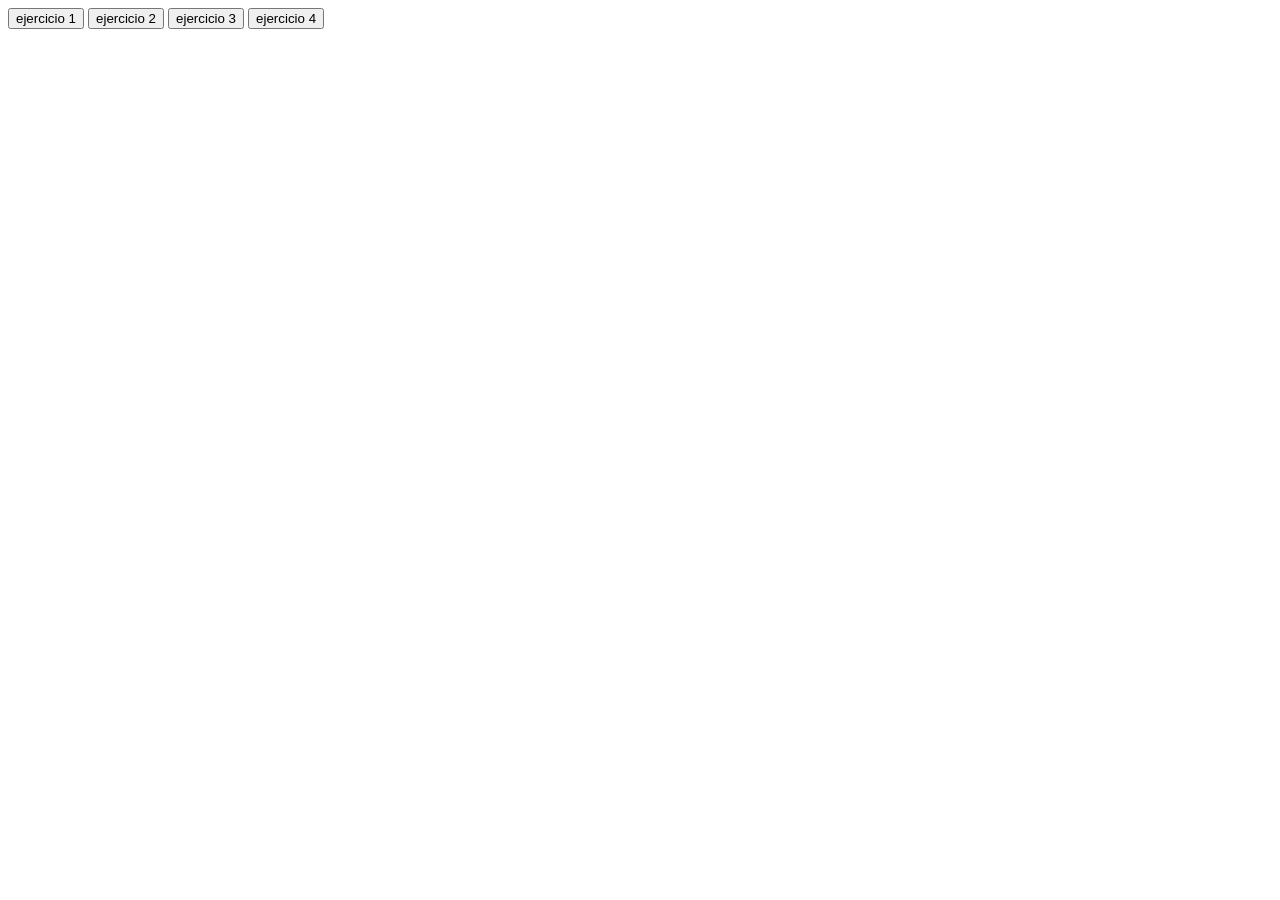
<file: index.html>
<!DOCTYPE html>
<html>
    <head>
        <script src="ejercicio.js"></script>
    </head>
    <body>
        <button onclick="ejecutar(1)">ejercicio 1</button>
        <button onclick="ejecutar(2)">ejercicio 2</button>
        <button onclick="ejecutar(3)">ejercicio 3</button>
        <button onclick="ejecutar(4)">ejercicio 4</button>
    </body>
</html>
</file>
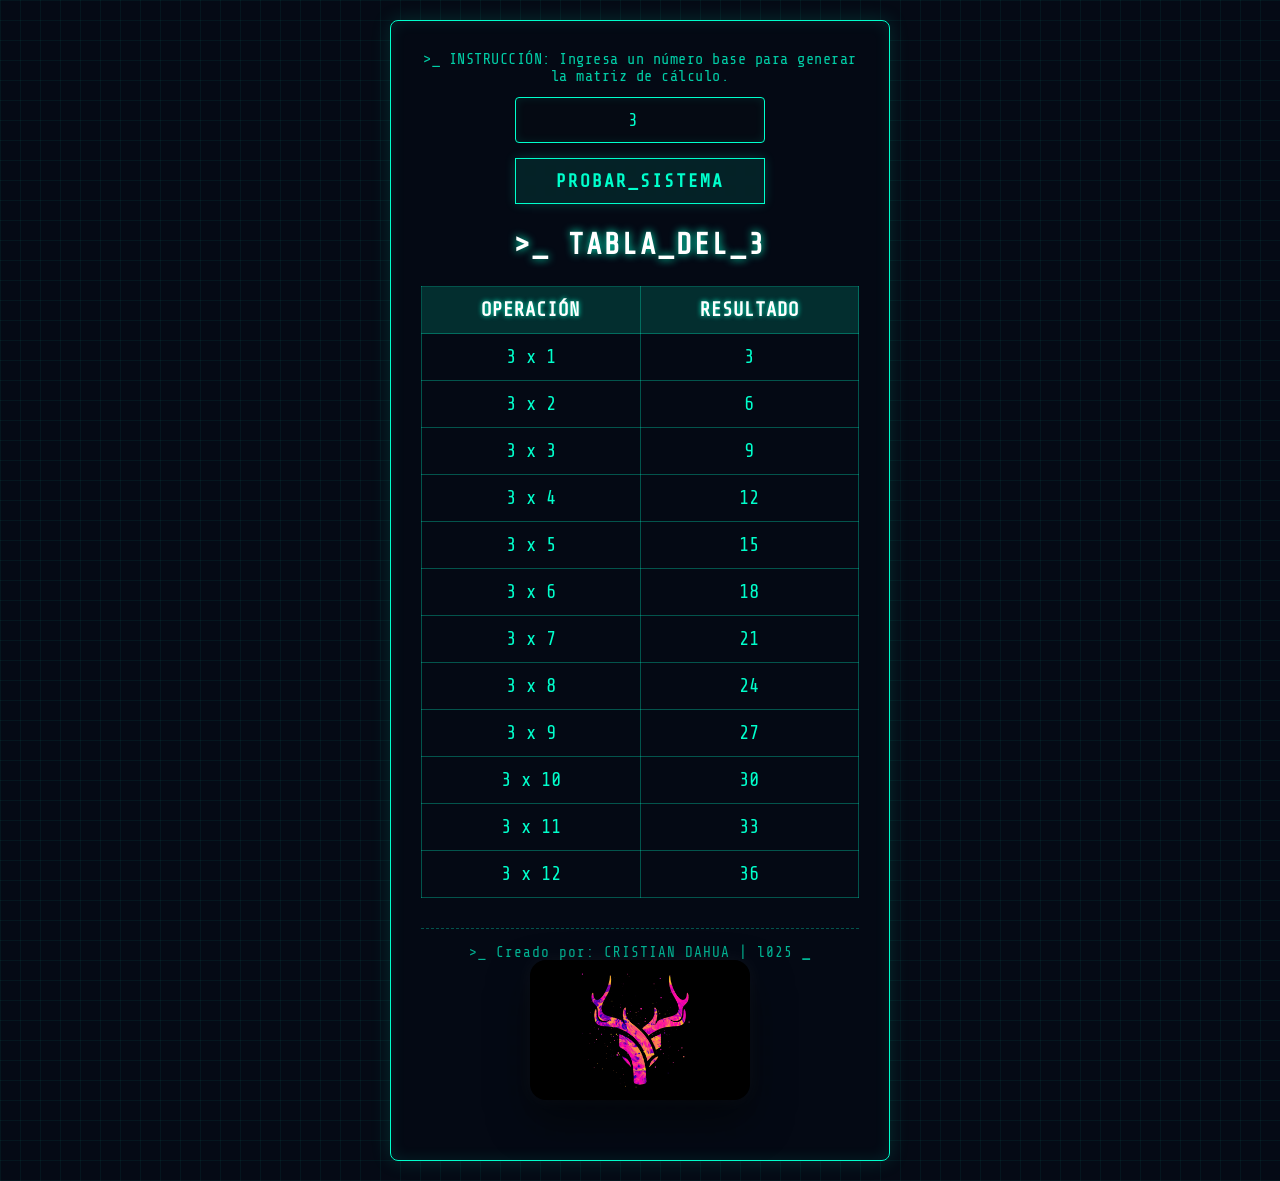
<file: tablas/index.html>
<!DOCTYPE html>
<html lang="es">
<head>
    <meta charset="UTF-8">
    <meta name="viewport" content="width=device-width, initial-scale=1.0">
    <title>Tabla del 3 - Sistema Interfaz</title>
    <!-- Fuente con estilo tecnológico y de código -->
    <link href="https://fonts.googleapis.com/css2?family=Share+Tech+Mono&display=swap" rel="stylesheet">
    <link rel="stylesheet" href="multiplicar.css">
    <script src="multiplicar.js"></script>
</head>
<body>

    <div class="contenedor">
        <!-- Instrucciones claras para el usuario -->
        <p class="instrucciones">>_ INSTRUCCIÓN: Ingresa un número base para generar la matriz de cálculo.</p>
        <!-- Caja de texto para ingresar el número -->
        <input type="number" id="numero-tabla" class="input-tecnologico" placeholder="Ingresa un número" value="3">
        <!-- Botón superior con estilo de consola -->
        <button class="btn-probar" onclick="generarTablas()">PROBAR_SISTEMA</button>
        
        <h1>>_ TABLA_DEL_3</h1>
        
        <!-- Tabla de datos -->
        <table class="tabla-multiplicar">
            <thead>
                <tr>
                    <th>Operación</th>
                    <th>Resultado</th>
                </tr>
            </thead>
            <tbody id="tablas">
                <tr><td class="fila">3 x 1</td><td>3</td></tr>
                <tr><td class="fila">3 x 2</td><td>6</td></tr>
                <tr><td class="fila">3 x 3</td><td>9</td></tr>
                <tr><td class="fila">3 x 4</td><td>12</td></tr>
                <tr><td class="fila">3 x 5</td><td>15</td></tr>
                <tr><td class="fila">3 x 6</td><td>18</td></tr>
                <tr><td class="fila">3 x 7</td><td>21</td></tr>
                <tr><td class="fila">3 x 8</td><td>24</td></tr>
                <tr><td class="fila">3 x 9</td><td>27</td></tr>
                <tr><td class="fila">3 x 10</td><td>30</td></tr>
                <tr><td class="fila">3 x 11</td><td>33</td></tr>
                <tr><td class="fila">3 x 12</td><td>36</td></tr>
            </tbody>
        </table>

        <!-- Pie de página / Firma -->
        <div class="pie-pagina">
            >_ Creado por: CRISTIAN DAHUA | l025
            <span class="cursor-parpadeante">_</span>
        </div>
    <!-- CONTENEDOR PARA LA IMAGEN DEL CIERVO -->
        <div class="contenedor-logo">
            <img src="ciervo.jpg" alt="Logo Ciervo">
        </div>
    </div>

</body>
</html>
</file>
<file: tablas/multiplicar.css>
/* Reseteo básico */
* {
    box-sizing: border-box;
    margin: 0;
    padding: 0;
}

/* Estilos de fondo y tipografía */
body {
    font-family: 'Share Tech Mono', monospace;
    background-color: #050a15;
    color: #00ffcc;
    display: flex;
    justify-content: center;
    padding: 20px;

    /* Fondo con patrón de cuadrícula tecnológica */
    background-image:
        linear-gradient(rgba(0, 255, 204, 0.05) 1px, transparent 1px),
        linear-gradient(90deg, rgba(0, 255, 204, 0.05) 1px, transparent 1px);
    background-size: 20px 20px;
}

/* Panel central de la interfaz */
.contenedor {
    width: 100%;
    max-width: 500px;
    background-color: rgba(5, 10, 21, 0.85);
    padding: 30px;
    border-radius: 8px;

    /* Borde con efecto de resplandor neón */
    border: 1px solid #00ffcc;
    box-shadow: 0 0 20px rgba(0, 255, 204, 0.15),
        inset 0 0 15px rgba(0, 255, 204, 0.1);
    text-align: center;
    backdrop-filter: blur(4px);
}

/* Botón PROBAR estilo ciberpunk */
.btn-probar {
    background-color: rgba(0, 255, 204, 0.1);
    color: #00ffcc;
    border: 1px solid #00ffcc;
    padding: 12px 24px;
    font-size: 18px;
    font-family: inherit;
    font-weight: bold;
    cursor: pointer;
    margin-bottom: 25px;
    width: 100%;
    max-width: 250px;
    letter-spacing: 2px;
    text-transform: uppercase;
    transition: all 0.3s ease;
    box-shadow: 0 0 10px rgba(0, 255, 204, 0.2);
}

/* Efecto al pasar el mouse por el botón */
.btn-probar:hover {
    background-color: #00ffcc;
    color: #050a15;
    box-shadow: 0 0 20px #00ffcc, 0 0 40px rgba(0, 255, 204, 0.5);
}

.btn-probar:active {
    transform: scale(0.96);
}

/* Título de la interfaz */
h1 {
    font-size: 1.8rem;
    margin-bottom: 25px;
    color: #ffffff;
    text-shadow: 0 0 8px #00ffcc;
    letter-spacing: 2px;
}

/* Estructura de la tabla */
.tabla-multiplicar {
    width: 100%;
    border-collapse: collapse;
}

.tabla-multiplicar th,
.tabla-multiplicar td {
    padding: 12px;
    border: 1px solid rgba(0, 255, 204, 0.3);
    font-size: 1.2rem;
}

/* Encabezados de la tabla */
.tabla-multiplicar th {
    background-color: rgba(0, 255, 204, 0.15);
    color: #fff;
    text-transform: uppercase;
    letter-spacing: 1px;
    text-shadow: 0 0 5px #00ffcc;
}

/* Efecto de escaneo al pasar por las filas */
.tabla-multiplicar tbody tr {
    transition: all 0.2s ease;
}

.tabla-multiplicar tbody tr:hover {
    background-color: rgba(0, 255, 204, 0.2);
    box-shadow: inset 0 0 10px rgba(0, 255, 204, 0.4);
    color: #ffffff;
    text-shadow: 0 0 5px #00ffcc;
}

/* =========================================
   ESTILOS DEL PIE DE PÁGINA (FIRMA)
========================================= */
.pie-pagina {
    margin-top: 30px;
    padding-top: 15px;
    border-top: 1px dashed rgba(0, 255, 204, 0.3);
    font-size: 0.9rem;
    color: rgba(0, 255, 204, 0.7);
    letter-spacing: 1px;
    text-align: center;
    transition: all 0.3s ease;
}

.pie-pagina:hover {
    color: #00ffcc;
    text-shadow: 0 0 5px #00ffcc;
}

/* Animación del cursor para darle efecto de terminal */
.cursor-parpadeante {
    font-weight: bold;
    animation: parpadeo 1s step-end infinite;
}

@keyframes parpadeo {

    0%,
    100% {
        opacity: 1;
    }

    50% {
        opacity: 0;
    }
}

/* Ajustes Responsive */
@media (max-width: 400px) {
    .contenedor {
        padding: 15px;
    }

    .btn-probar {
        width: 100%;
        max-width: none;
        font-size: 16px;
    }

    .tabla-multiplicar th,
    .tabla-multiplicar td {
        padding: 10px 5px;
        font-size: 1rem;
    }

    h1 {
        font-size: 1.4rem;
    }

    .pie-pagina {
        font-size: 0.8rem;
    }
}

/* --- LOGO CIERVO --- */
.contenedor-logo {
    display: flex;
    justify-content: center;
    margin-bottom: 30px;
    position: relative;
}

.contenedor-logo img {
    width: 220px;
    height: 140px;
    object-fit: cover;
    border-radius: 16px;
    border: 1px solid var(--glass-border);
    box-shadow: 0 20px 40px rgba(0, 0, 0, 0.5), 0 0 20px rgba(255, 255, 255, 0.05);
    transition: transform 0.3s ease;
}

.contenedor-logo img:hover {
    transform: translateY(-5px);
}

/* =========================================
   ESTILOS DE LA CAJA DE TEXTO (INPUT)
========================================= */
.input-tecnologico {
    background-color: rgba(5, 10, 21, 0.8);
    color: #00ffcc;
    border: 1px solid #00ffcc;
    padding: 12px;
    font-size: 18px;
    font-family: 'Share Tech Mono', monospace;
    border-radius: 4px;
    margin-bottom: 15px;
    width: 100%;
    max-width: 250px;
    text-align: center;
    outline: none;
    box-shadow: inset 0 0 10px rgba(0, 255, 204, 0.1);
    transition: all 0.3s ease;
}

/* Efecto al hacer clic en la caja de texto */
.input-tecnologico:focus {
    box-shadow: 0 0 15px rgba(0, 255, 204, 0.4), inset 0 0 10px rgba(0, 255, 204, 0.2);
    background-color: rgba(0, 255, 204, 0.05);
}

.input-tecnologico::placeholder {
    color: rgba(0, 255, 204, 0.5);
}

/* Estilos para el texto de instrucciones */
.instrucciones {
    font-size: 0.95rem;
    color: rgba(0, 255, 204, 0.8);
    margin-bottom: 12px;
    letter-spacing: 0.5px;
}
</file>
